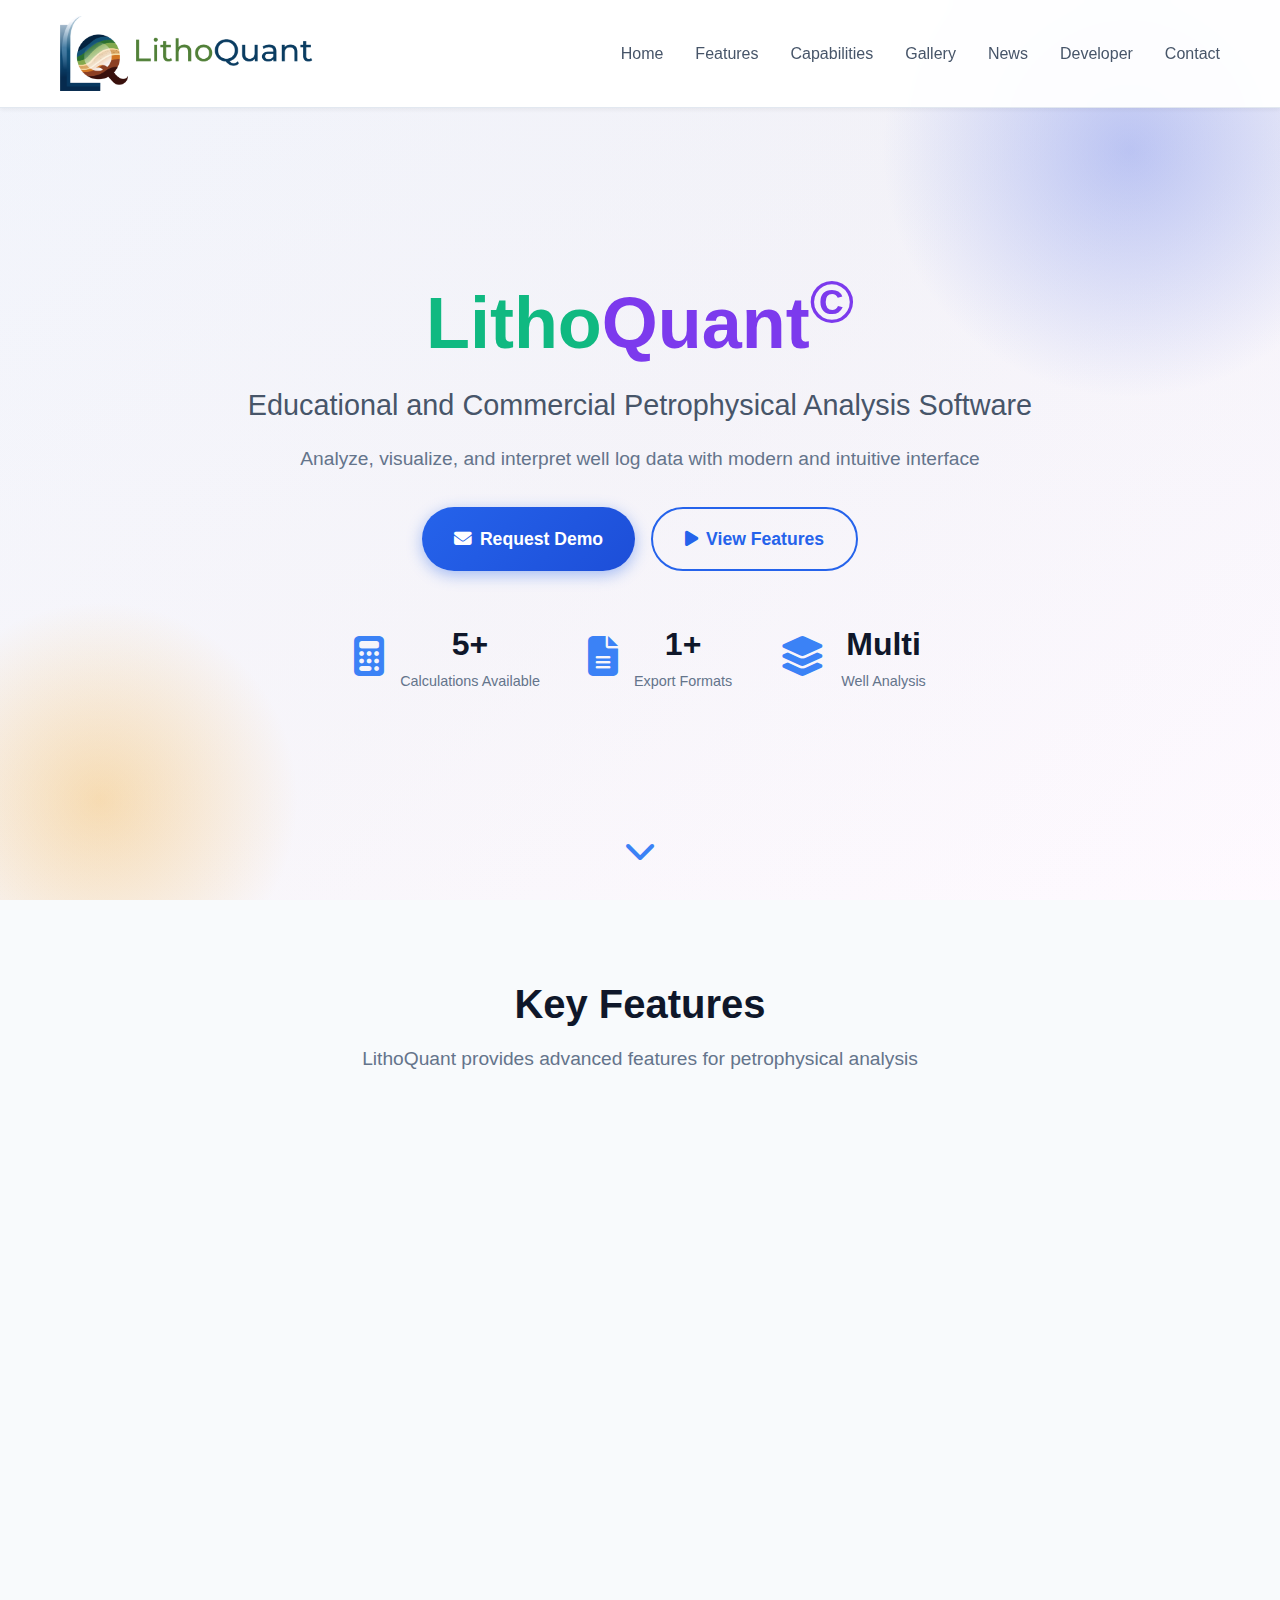
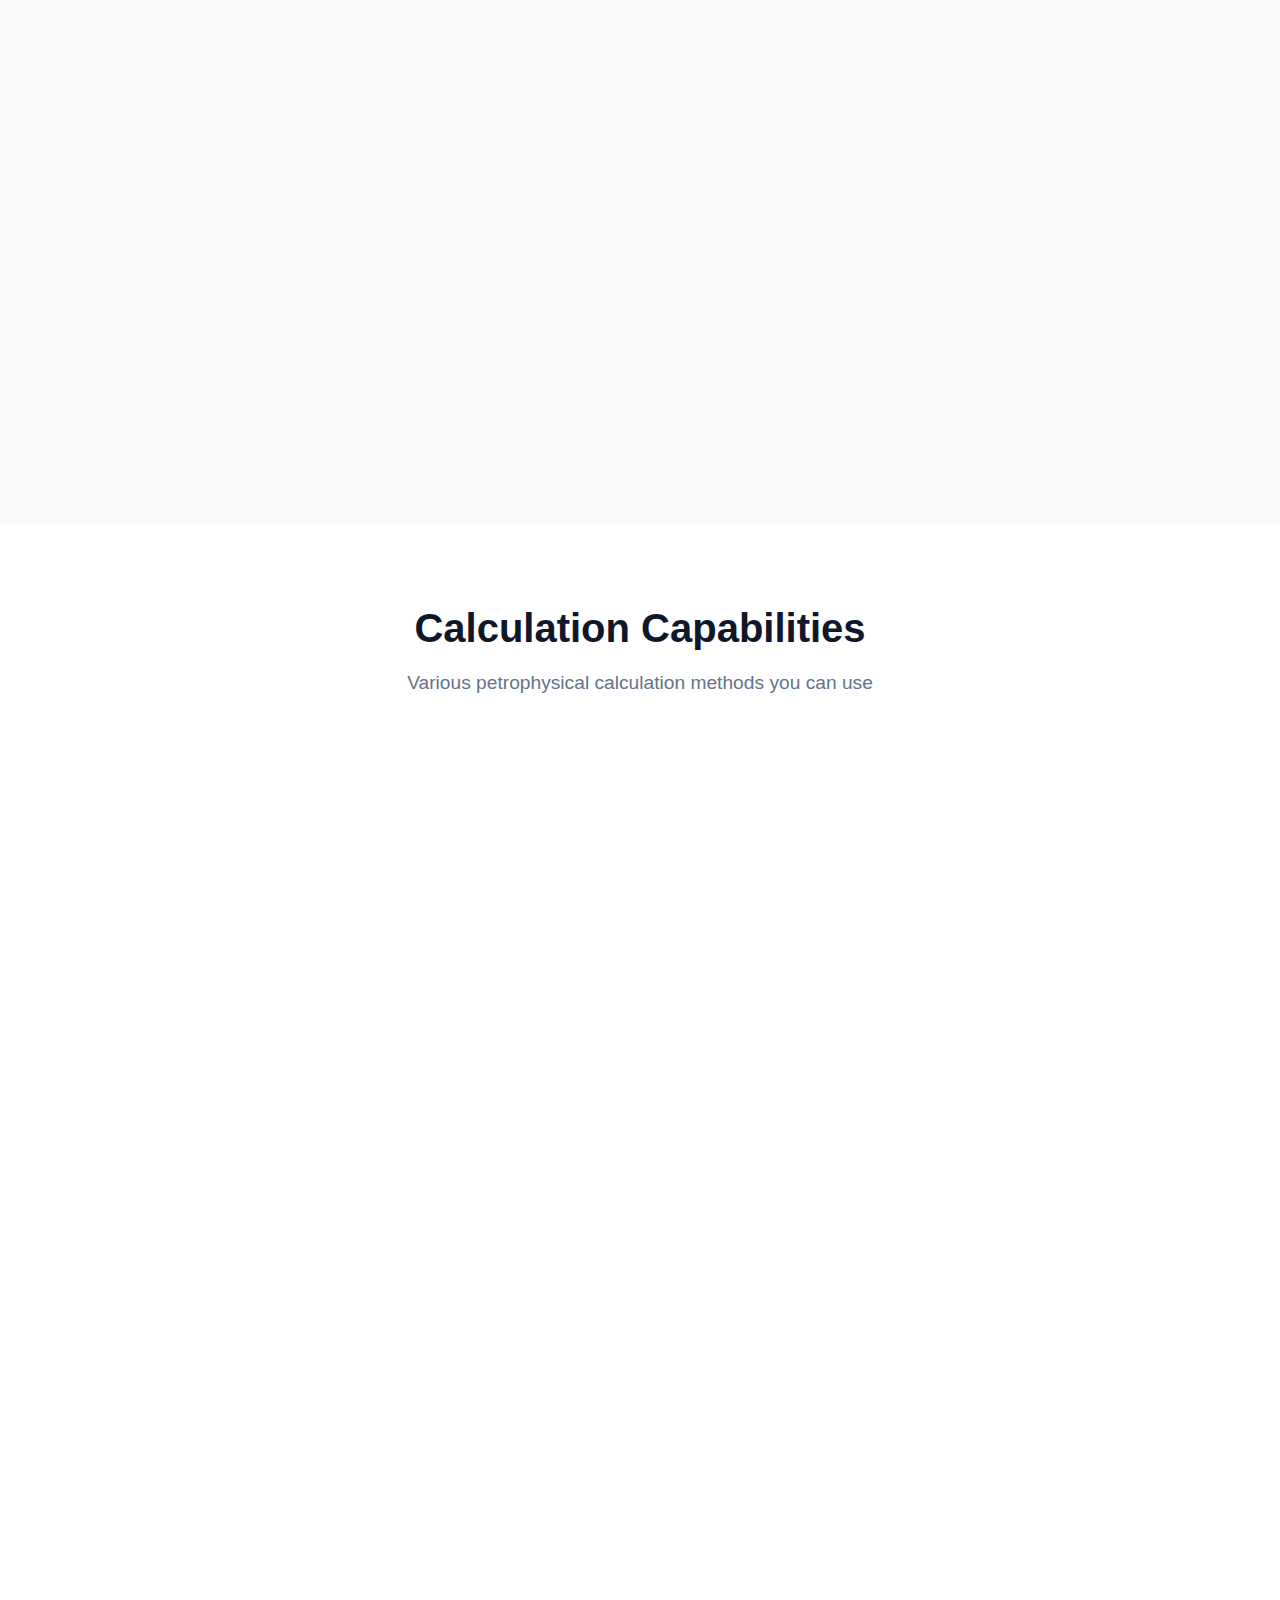
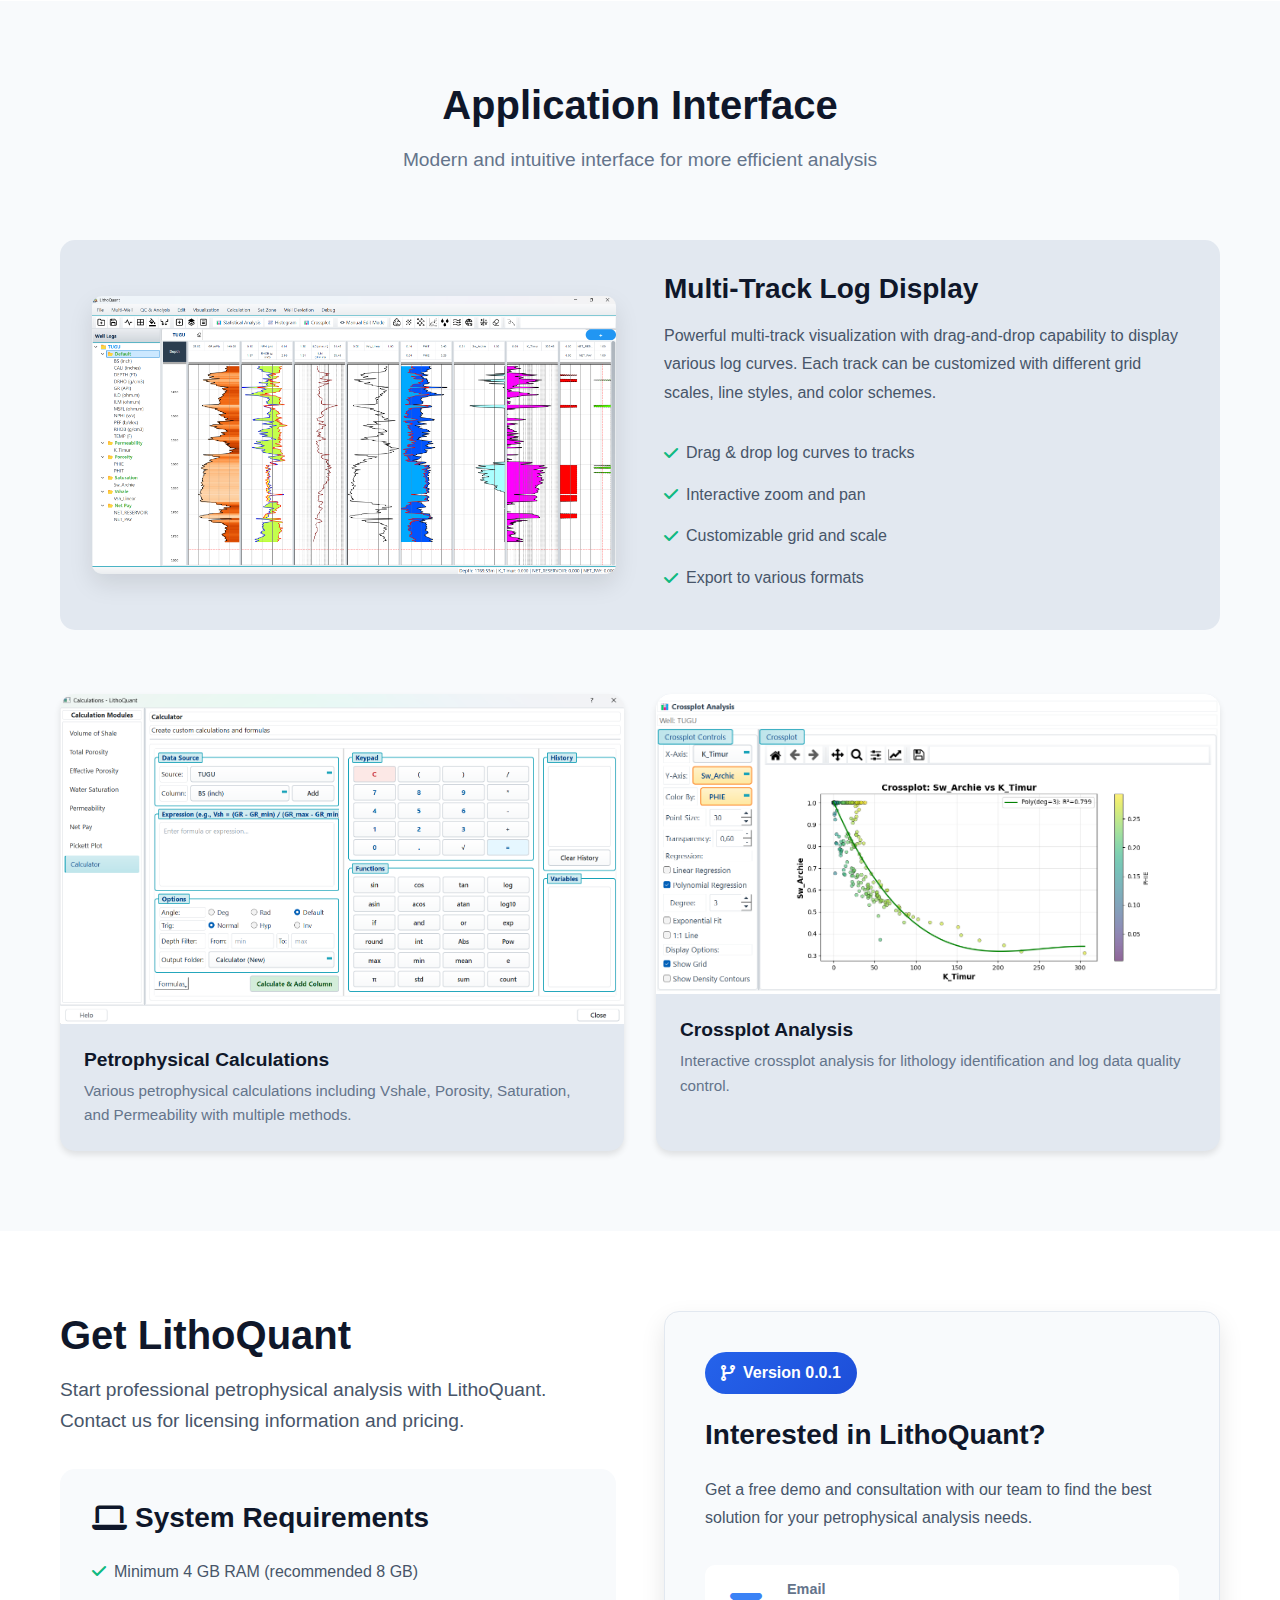
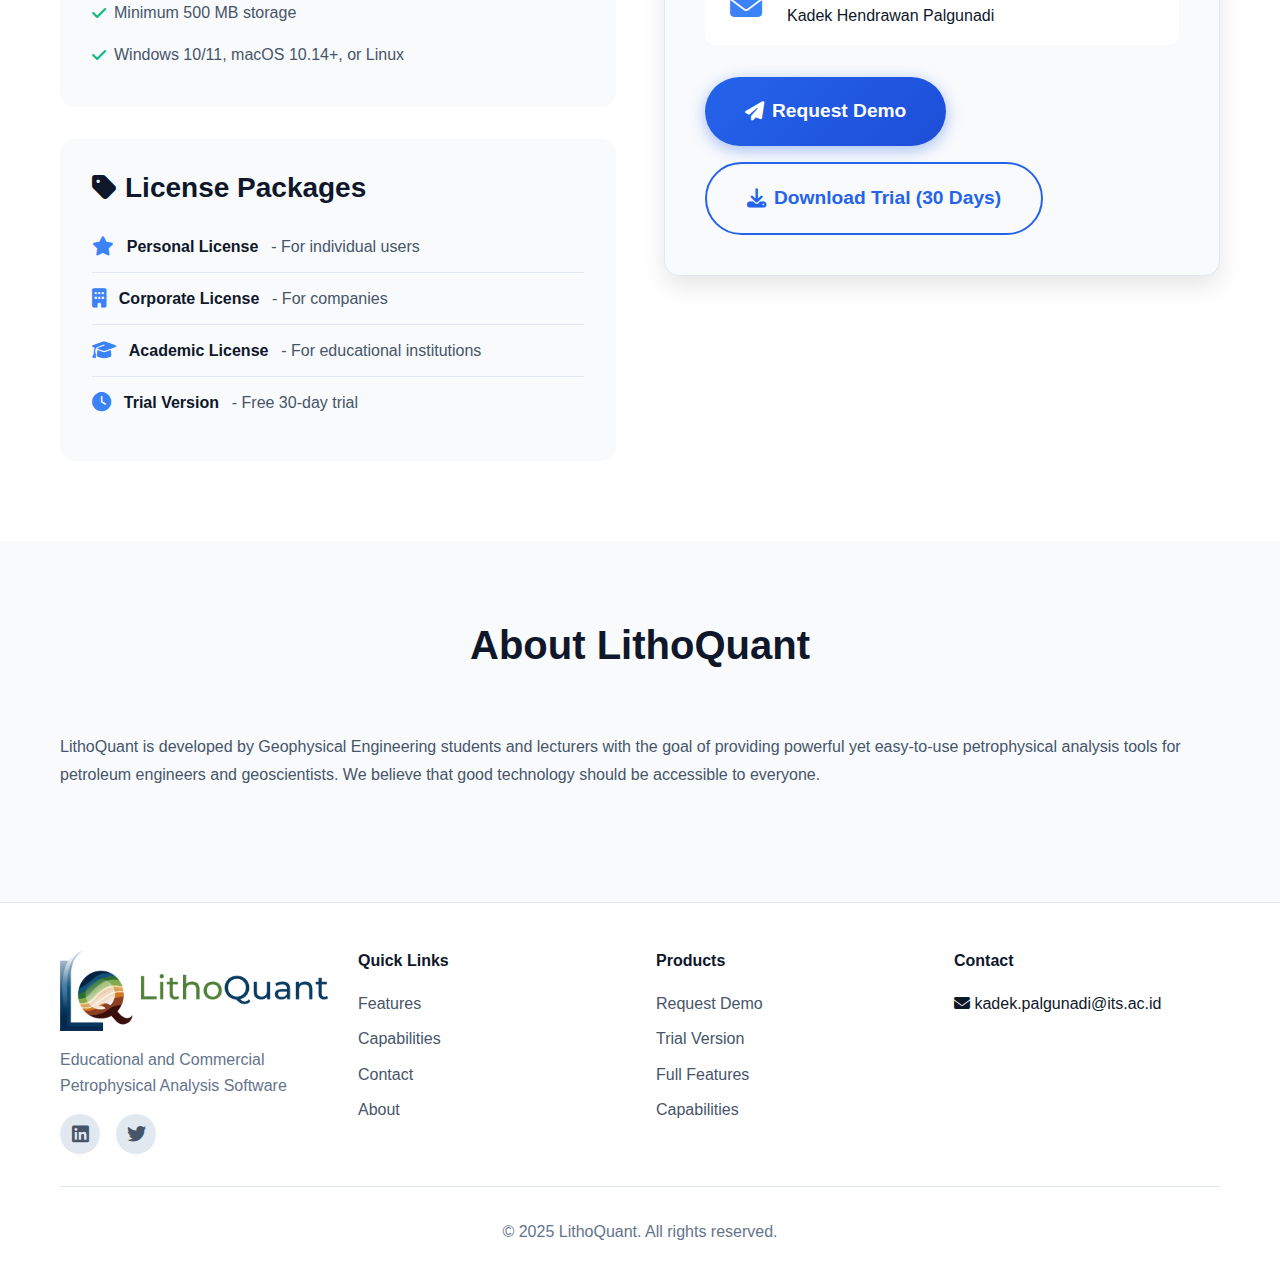
<file: index.html>
<!DOCTYPE html>
<html lang="en">
  <head>
    <meta charset="UTF-8" />
    <meta name="viewport" content="width=device-width, initial-scale=1.0" />
    <meta
      name="description"
      content="LithoQuant - Professional Petrophysical Analysis Software for Well Log Data"
    />
    <title>LithoQuant - Educational and Commercial Petrophysical Analysis Software</title>
    <link rel="icon" type="image/png" href="images/Icons.png" />
    <link rel="stylesheet" href="css/style.css" />
    <link
      rel="stylesheet"
      href="https://cdnjs.cloudflare.com/ajax/libs/font-awesome/6.4.0/css/all.min.css"
    />
  </head>
  <body>
    <!-- Navigation -->
    <nav class="navbar" id="navbar">
      <div class="container">
        <div class="nav-wrapper">
          <div class="logo">
            <img
              src="images/logo.png"
              alt="LithoQuant Logo"
              style="height: 75px; margin-right: 10px"
            />
          </div>
          <ul class="nav-menu" id="nav-menu">
            <li><a href="index.html" class="nav-link">Home</a></li>
            <li><a href="#features" class="nav-link">Features</a></li>
            <li><a href="#capabilities" class="nav-link">Capabilities</a></li>
            <li><a href="gallery.html" class="nav-link">Gallery</a></li>
            <li><a href="news.html" class="nav-link">News</a></li>
            <li><a href="developer.html" class="nav-link">Developer</a></li>
            <li><a href="#download" class="nav-link">Contact</a></li>
          </ul>
          <div class="hamburger" id="hamburger">
            <span></span>
            <span></span>
            <span></span>
          </div>
        </div>
      </div>
    </nav>

    <!-- Hero Section -->
    <section id="home" class="hero">
      <div class="hero-bg"></div>
      <div class="container">
        <div class="hero-content">
          <h1 class="hero-title">
            <span class="litho-text">Litho</span><span class="quant-text">Quant<sup>©</sup></span>
          </h1>
          <p class="hero-subtitle">
            Educational and Commercial Petrophysical Analysis Software
          </p>
          <p class="hero-description">
            Analyze, visualize, and interpret well log data with modern and
            intuitive interface
          </p>
          <div class="hero-buttons">
            <a href="#download" class="btn btn-primary">
              <i class="fas fa-envelope"></i> Request Demo
            </a>
            <a href="#features" class="btn btn-secondary">
              <i class="fas fa-play"></i> View Features
            </a>
          </div>
          <div class="hero-stats">
            <div class="stat-item">
              <i class="fas fa-calculator"></i>
              <div>
                <strong>15</strong>
                <span>Calculations Available</span>
              </div>
            </div>
            <div class="stat-item">
              <i class="fas fa-file-alt"></i>
              <div>
                <strong>4</strong>
                <span>Export Formats</span>
              </div>
            </div>
            <div class="stat-item">
              <i class="fas fa-layer-group"></i>
              <div>
                <strong data-no-animate="true">Multi</strong>
                <span>Well Analysis</span>
              </div>
            </div>
          </div>
        </div>
      </div>
      <div class="scroll-indicator">
        <i class="fas fa-chevron-down"></i>
      </div>
    </section>

    <!-- Features Section -->
    <section id="features" class="features">
      <div class="container">
        <div class="section-header">
          <h2>Key Features</h2>
          <p>
            LithoQuant provides advanced features for petrophysical analysis
          </p>
        </div>
        <div class="features-grid">
          <div class="feature-card">
            <div class="feature-icon">
              <i class="fas fa-chart-area"></i>
            </div>
            <h3>Advanced Visualization</h3>
            <p>
              Multi-track log plotting with interactive zoom, pan, and
              easy-to-use crossover plots
            </p>
          </div>
          <div class="feature-card">
            <div class="feature-icon">
              <i class="fas fa-layer-group"></i>
            </div>
            <h3>Multi-Well Analysis</h3>
            <p>Tab-based interface to analyze multiple wells simultaneously</p>
          </div>
          <div class="feature-card">
            <div class="feature-icon">
              <i class="fas fa-calculator"></i>
            </div>
            <h3>Petrophysical Calculations</h3>
            <p>
              Volume Shale, Porosity, Water Saturation, Permeability, Net Pay,
              and more
            </p>
          </div>
          <div class="feature-card">
            <div class="feature-icon">
              <i class="fas fa-check-circle"></i>
            </div>
            <h3>Quality Control</h3>
            <p>
              Statistical analysis, histogram, crossplot, outlier detection, and
              gap analysis
            </p>
          </div>
          <div class="feature-card">
            <div class="feature-icon">
              <i class="fas fa-edit"></i>
            </div>
            <h3>Data Editing</h3>
            <p>
              Undo/redo, manual editing, smoothing, despiking, interpolation,
              and normalization
            </p>
          </div>
          <div class="feature-card">
            <div class="feature-icon">
              <i class="fas fa-save"></i>
            </div>
            <h3>Project Management</h3>
            <p>
              Save/load projects with auto-save and automatic recovery features
            </p>
          </div>
          <div class="feature-card">
            <div class="feature-icon">
              <i class="fas fa-file-export"></i>
            </div>
            <h3>Export Capability</h3>
            <p>Export to various formats: Excel, CSV, ASCII, and LAS</p>
          </div>
        </div>
      </div>
    </section>

    <!-- Capabilities Section -->
    <section id="capabilities" class="capabilities">
      <div class="container">
        <div class="section-header">
          <h2>Calculation Capabilities</h2>
          <p>Various petrophysical calculation methods you can use</p>
        </div>
        <div class="capabilities-content">
          <div class="capability-category">
            <div class="capability-header">
              <i class="fas fa-mountain"></i>
              <h3>Volume Shale (Vsh)</h3>
            </div>
            <ul>
              <li><i class="fas fa-check"></i> Linear Method</li>
              <li><i class="fas fa-check"></i> Clavier Method</li>
              <li><i class="fas fa-check"></i> Stieber Method</li>
              <li><i class="fas fa-check"></i> Larionov (Old Rocks)</li>
              <li><i class="fas fa-check"></i> Larionov (Tertiary Rocks)</li>
            </ul>
          </div>
          <div class="capability-category">
            <div class="capability-header">
              <i class="fas fa-percentage"></i>
              <h3>Porosity</h3>
            </div>
            <ul>
              <li><i class="fas fa-check"></i> Total Porosity (Density)</li>
              <li><i class="fas fa-check"></i> Total Porosity (Neutron)</li>
              <li><i class="fas fa-check"></i> Effective Porosity</li>
              <li><i class="fas fa-check"></i> Clay Correction</li>
            </ul>
          </div>
          <div class="capability-category">
            <div class="capability-header">
              <i class="fas fa-droplet"></i>
              <h3>Water Saturation (Sw)</h3>
            </div>
            <ul>
              <li><i class="fas fa-check"></i> Archie Equation</li>
              <li><i class="fas fa-check"></i> Indonesian Equation</li>
              <li><i class="fas fa-check"></i> Simandoux Equation</li>
              <li><i class="fas fa-check"></i> Dual Water</li>
            </ul>
          </div>
          <div class="capability-category">
            <div class="capability-header">
              <i class="fas fa-filter"></i>
              <h3>Permeability</h3>
            </div>
            <ul>
              <li><i class="fas fa-check"></i> Timur</li>
              <li><i class="fas fa-check"></i> Morris-Biggs Oil</li>
              <li><i class="fas fa-check"></i> Morris-Biggs Gas</li>
              <li><i class="fas fa-check"></i> Schlumberger K3</li>
            </ul>
          </div>
          <div class="capability-category">
            <div class="capability-header">
              <i class="fas fa-ruler-vertical"></i>
              <h3>Net Res & Net Pay</h3>
            </div>
            <ul>
              <li><i class="fas fa-check"></i> Net Reservoir Calculation</li>
              <li><i class="fas fa-check"></i> Net Pay Thickness</li>
              <li><i class="fas fa-check"></i> Cutoff Parameters</li>
            </ul>
          </div>
          <div class="capability-category">
            <div class="capability-header">
              <i class="fas fa-calculator"></i>
              <h3>Advanced Calculator</h3>
            </div>
            <ul>
              <li><i class="fas fa-check"></i> Custom Formula Builder</li>
              <li><i class="fas fa-check"></i> Mathematical Operations</li>
              <li><i class="fas fa-check"></i> Log Curve Calculations</li>
              <li><i class="fas fa-check"></i> Multi-Well Operations</li>
              <li><i class="fas fa-check"></i> Save Custom Formulas</li>
            </ul>
          </div>
        </div>
      </div>
    </section>

    <!-- Screenshots Section -->
    <section id="screenshots" class="screenshots">
      <div class="container">
        <div class="section-header">
          <h2>Application Interface</h2>
          <p>Modern and intuitive interface for more efficient analysis</p>
        </div>

        <!-- Featured Screenshot -->
        <div class="featured-screenshot">
          <div class="screenshot-image">
            <img src="images/Track Display.png" alt="Multi-Track Display" />
          </div>
          <div class="screenshot-description">
            <h3>Multi-Track Log Display</h3>
            <p>
              Powerful multi-track visualization with drag-and-drop capability
              to display various log curves. Each track can be customized with
              different grid scales, line styles, and color schemes.
            </p>
            <ul class="feature-list">
              <li>
                <i class="fas fa-check"></i> Drag & drop log curves to tracks
              </li>
              <li><i class="fas fa-check"></i> Interactive zoom and pan</li>
              <li><i class="fas fa-check"></i> Customizable grid and scale</li>
              <li><i class="fas fa-check"></i> Export to various formats</li>
            </ul>
          </div>
        </div>

        <!-- Other Screenshots Grid -->
        <div class="screenshots-grid">
          <div class="screenshot-card">
            <div class="screenshot-card-image">
              <img
                src="images/Petrophysical Calculation.png"
                alt="Petrophysical Calculations"
              />
            </div>
            <div class="screenshot-card-content">
              <h4>Petrophysical Calculations</h4>
              <p>
                Various petrophysical calculations including Vshale, Porosity,
                Saturation, and Permeability with multiple methods.
              </p>
            </div>
          </div>

          <div class="screenshot-card">
            <div class="screenshot-card-image">
              <img
                src="images/Crossplot Analysis.png"
                alt="Crossplot Analysis"
              />
            </div>
            <div class="screenshot-card-content">
              <h4>Crossplot Analysis</h4>
              <p>
                Interactive crossplot analysis for lithology identification and
                log data quality control.
              </p>
            </div>
          </div>
        </div>
      </div>
    </section>

    <!-- Download Section -->
    <section id="download" class="download">
      <div class="container">
        <div class="download-content">
          <div class="download-info">
            <h2>Get LithoQuant</h2>
            <p class="download-description">
              Start professional petrophysical analysis with LithoQuant. Contact
              us for licensing information and pricing.
            </p>
            <div class="system-requirements">
              <h3><i class="fas fa-laptop"></i> System Requirements</h3>
              <ul>
                <li>
                  <i class="fas fa-check"></i> Minimum 4 GB RAM (recommended 8
                  GB)
                </li>
                <li><i class="fas fa-check"></i> Minimum 500 MB storage</li>
                <li>
                  <i class="fas fa-check"></i> Windows 10/11, macOS 10.14+, or
                  Linux
                </li>
              </ul>
            </div>
            <div class="pricing-info">
              <h3><i class="fas fa-tag"></i> License Packages</h3>
              <ul>
                <li>
                  <i class="fas fa-star"></i>
                  <strong>Personal License</strong> - For individual users
                </li>
                <li>
                  <i class="fas fa-building"></i>
                  <strong>Corporate License</strong> - For companies
                </li>
                <li>
                  <i class="fas fa-graduation-cap"></i>
                  <strong>Academic License</strong> - For educational
                  institutions
                </li>
                <li>
                  <i class="fas fa-clock"></i> <strong>Trial Version</strong> -
                  Free 30-day trial
                </li>
              </ul>
            </div>
          </div>
          <div class="download-box">
            <div class="version-badge">
              <i class="fas fa-code-branch"></i> Version 0.0.1
            </div>
            <h3>Interested in LithoQuant?</h3>
            <div class="contact-info">
              <p
                style="
                  color: var(--text-secondary);
                  margin-bottom: 2rem;
                  line-height: 1.8;
                "
              >
                Get a free demo and consultation with our team to find the best
                solution for your petrophysical analysis needs.
              </p>

              <div class="contact-methods">
                <div class="contact-item">
                  <i class="fas fa-envelope"></i>
                  <div>
                    <h4>Email</h4>
                    <a href="mailto:kadek.palgunadi@its.ac.id"
                      >Kadek Hendrawan Palgunadi</a
                    >
                  </div>
                </div>
              </div>
            </div>

            <a
              href="mailto:kadek.palgunadi@its.ac.id?subject=Request Demo LithoQuant"
              class="btn btn-primary btn-large"
            >
              <i class="fas fa-paper-plane"></i> Request Demo
            </a>

            <a
              href="#"
              class="btn btn-secondary btn-large"
              style="margin-top: 1rem"
            >
              <i class="fas fa-download"></i> Download Trial (30 Days)
            </a>
          </div>
        </div>
      </div>
    </section>

    <!-- About Section -->
    <section id="about" class="about">
      <div class="container">
        <div class="section-header">
          <h2>About LithoQuant</h2>
        </div>
        <div class="about-content">
          <div class="about-text">
            <p>
              LithoQuant is developed by Geophysical Engineering students and lecturers with the goal of providing powerful yet easy-to-use petrophysical analysis tools for petroleum engineers and geoscientists. We believe that good technology should be accessible to everyone.
            </p>
          </div>
        </div>
      </div>
    </section>

    <!-- Footer -->
    <footer class="footer">
      <div class="container">
        <div class="footer-content">
          <div class="footer-section">
            <h3>
              <img src="images/logo.png" alt="LithoQuant Logo" style="height: 80px; vertical-align: middle; margin-right: 10px;" />
            </h3>
            <p>Educational and Commercial Petrophysical Analysis Software</p>
            <div class="social-links">
              <a href="#" target="_blank">
                <i class="fab fa-linkedin"></i>
              </a>
              <a href="#" target="_blank">
                <i class="fab fa-twitter"></i>
              </a>
            </div>
          </div>
          <div class="footer-section">
            <h4>Quick Links</h4>
            <ul>
              <li><a href="#features">Features</a></li>
              <li><a href="#capabilities">Capabilities</a></li>
              <li><a href="#download">Contact</a></li>
              <li><a href="#about">About</a></li>
            </ul>
          </div>
          <div class="footer-section">
            <h4>Products</h4>
            <ul>
              <li><a href="#download">Request Demo</a></li>
              <li><a href="#download">Trial Version</a></li>
              <li><a href="#features">Full Features</a></li>
              <li><a href="#capabilities">Capabilities</a></li>
            </ul>
          </div>
          <div class="footer-section">
            <h4>Contact</h4>
            <ul>
              <li>
                <i class="fas fa-envelope"></i> kadek.palgunadi@its.ac.id
              </li>
            </ul>
          </div>
        </div>
        <div class="footer-bottom">
          <p>&copy; 2025 LithoQuant. All rights reserved.</p>
        </div>
      </div>
    </footer>

    <script src="js/script.js"></script>
  </body>
</html>
</file>
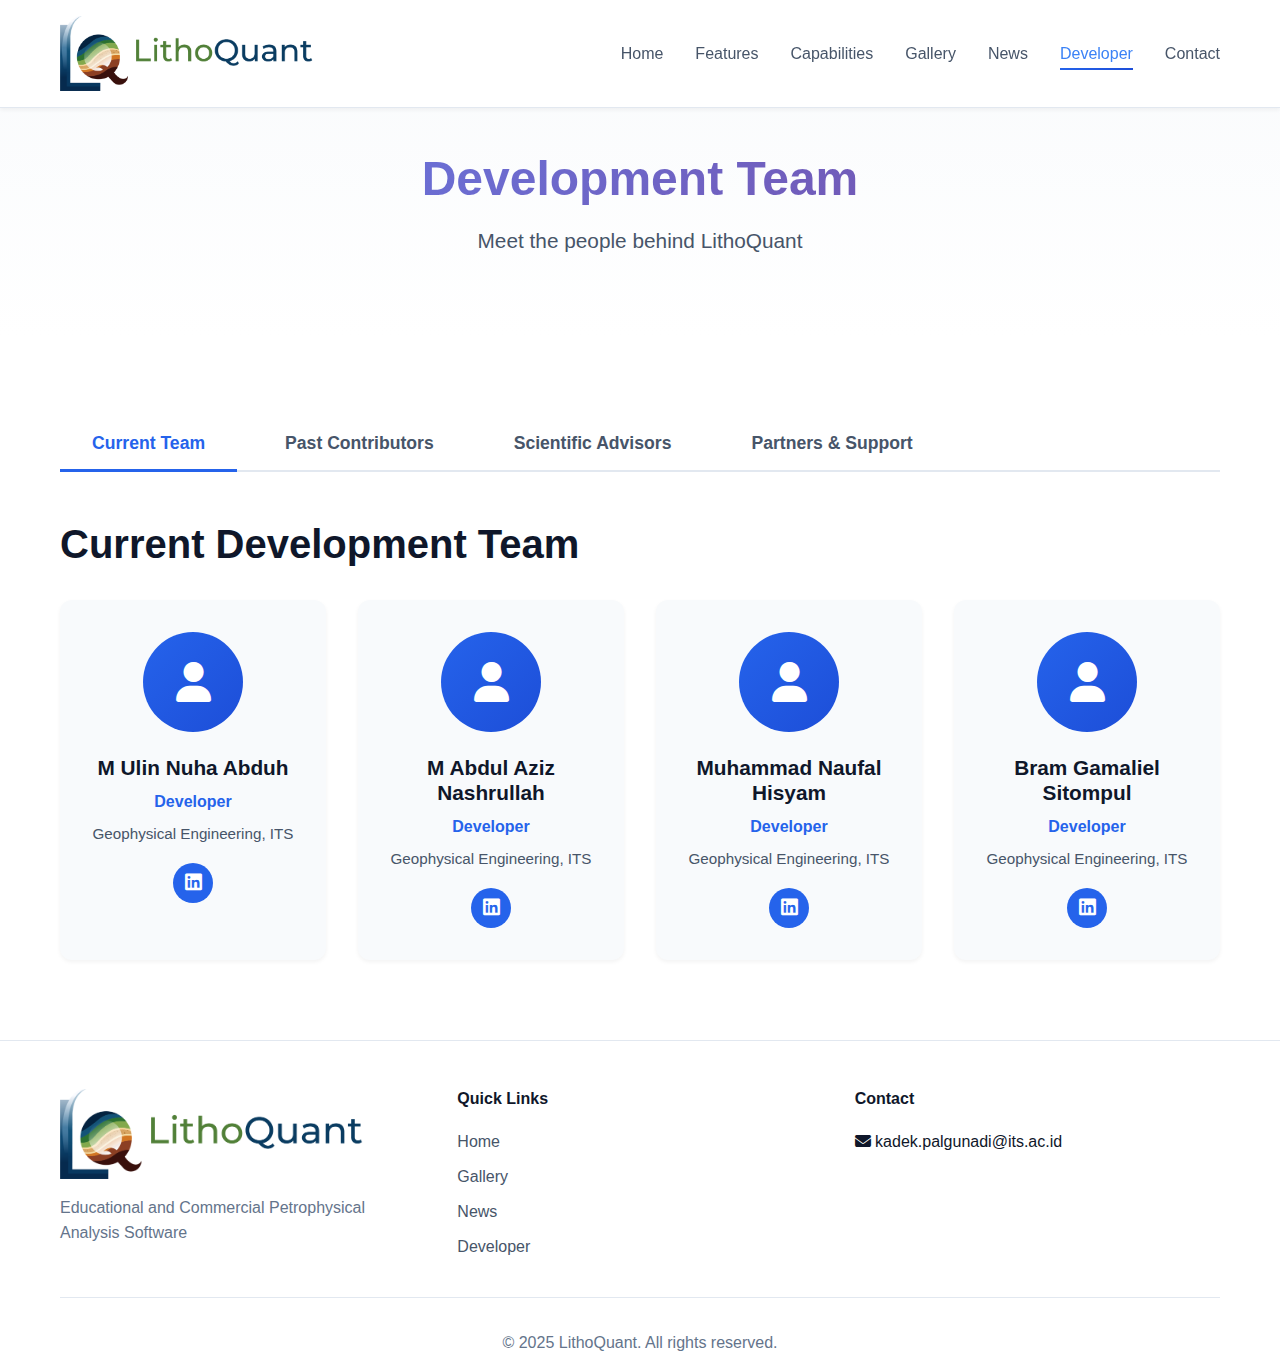
<file: developer.html>
<!DOCTYPE html>
<html lang="en">
  <head>
    <meta charset="UTF-8" />
    <meta name="viewport" content="width=device-width, initial-scale=1.0" />
    <meta
      name="description"
      content="LithoQuant Developer Team - Current Team, Past Contributors, Scientific Advisors, Partners"
    />
    <title>Developer - LithoQuant</title>
    <link rel="icon" type="image/png" href="images/Icons.png" />
    <link rel="stylesheet" href="css/style.css" />
    <link
      rel="stylesheet"
      href="https://cdnjs.cloudflare.com/ajax/libs/font-awesome/6.4.0/css/all.min.css"
    />
  </head>
  <body>
    <!-- Navigation -->
    <nav class="navbar" id="navbar">
      <div class="container">
        <div class="nav-wrapper">
          <div class="logo">
            <img
              src="images/logo.png"
              alt="LithoQuant Logo"
              style="height: 75px; margin-right: 10px"
            />
          </div>
          <ul class="nav-menu" id="nav-menu">
            <li><a href="index.html" class="nav-link">Home</a></li>
            <li><a href="index.html#features" class="nav-link">Features</a></li>
            <li>
              <a href="index.html#capabilities" class="nav-link"
                >Capabilities</a
              >
            </li>
            <li><a href="gallery.html" class="nav-link">Gallery</a></li>
            <li><a href="news.html" class="nav-link">News</a></li>
            <li>
              <a href="developer.html" class="nav-link active">Developer</a>
            </li>
            <li><a href="index.html#download" class="nav-link">Contact</a></li>
          </ul>
          <div class="hamburger" id="hamburger">
            <span></span>
            <span></span>
            <span></span>
          </div>
        </div>
      </div>
    </nav>

    <!-- Developer Header -->
    <section class="page-header">
      <div class="container">
        <h1>Development Team</h1>
        <p>Meet the people behind LithoQuant</p>
      </div>
    </section>

    <!-- Developer Tabs -->
    <section class="developer-section">
      <div class="container">
        <!-- Tab Navigation -->
        <div class="tab-navigation">
          <button class="tab-btn active" data-tab="current">
            Current Team
          </button>
          <button class="tab-btn" data-tab="past">Past Contributors</button>
          <button class="tab-btn" data-tab="advisors">
            Scientific Advisors
          </button>
          <button class="tab-btn" data-tab="partners">
            Partners & Support
          </button>
        </div>

        <!-- Tab Content -->
        <div class="tab-content">
          <!-- Current Team Tab -->
          <div class="tab-pane active" id="current">
            <h2>Current Development Team</h2>
            <div class="team-grid">
              <div class="team-member-card">
                <div class="member-avatar">
                  <i class="fas fa-user"></i>
                </div>
                <h3>M Ulin Nuha Abduh</h3>
                <p class="member-role">Developer</p>
                <p class="member-affiliation">Geophysical Engineering, ITS</p>
                <div class="member-contact">
                  <a
                    href="https://www.linkedin.com/in/mulinnuhaabduh/"
                    target="_blank"
                    ><i class="fab fa-linkedin"></i
                  ></a>
                </div>
              </div>

              <div class="team-member-card">
                <div class="member-avatar">
                  <i class="fas fa-user"></i>
                </div>
                <h3>M Abdul Aziz Nashrullah</h3>
                <p class="member-role">Developer</p>
                <p class="member-affiliation">Geophysical Engineering, ITS</p>
                <div class="member-contact">
                  <a
                    href="https://www.linkedin.com/in/m-abdul-aziz-nashrullah-1207171a9/"
                    target="_blank"
                    ><i class="fab fa-linkedin"></i
                  ></a>
                </div>
              </div>

              <div class="team-member-card">
                <div class="member-avatar">
                  <i class="fas fa-user"></i>
                </div>
                <h3>Muhammad Naufal Hisyam</h3>
                <p class="member-role">Developer</p>
                <p class="member-affiliation">Geophysical Engineering, ITS</p>
                <div class="member-contact">
                  <a
                    href="https://www.linkedin.com/in/muhammadnaufalhisyam/"
                    target="_blank"
                    ><i class="fab fa-linkedin"></i
                  ></a>
                </div>
              </div>

              <div class="team-member-card">
                <div class="member-avatar">
                  <i class="fas fa-user"></i>
                </div>
                <h3>Bram Gamaliel Sitompul</h3>
                <p class="member-role">Developer</p>
                <p class="member-affiliation">Geophysical Engineering, ITS</p>
                <div class="member-contact">
                  <a
                    href="https://www.linkedin.com/in/bramsitompul/"
                    target="_blank"
                    ><i class="fab fa-linkedin"></i
                  ></a>
                </div>
              </div>
            </div>
          </div>

          <!-- Past Contributors Tab -->
          <div class="tab-pane" id="past">
            <h2>Past Contributors</h2>
            <p class="tab-intro">
              We are grateful to all past contributors who helped shape
              LithoQuant.
            </p>
            <div class="team-grid">
              <div class="team-member-card">
                <div class="member-avatar">
                  <i class="fas fa-user"></i>
                </div>
                <h3>Omar Abdul Jabar</h3>
                <p class="member-role">Developer</p>
                <p class="member-affiliation">Geophysical Engineering, ITS</p>
                <p class="member-period">Sept 2024 - Mei 2025</p>
                <div class="member-contact">
                  <a
                    href="https://www.linkedin.com/in/omar-abdul-jabar-b63559249/"
                    target="_blank"
                    ><i class="fab fa-linkedin"></i
                  ></a>
                </div>
              </div>
            </div>
          </div>

          <!-- Scientific Advisors Tab -->
          <div class="tab-pane" id="advisors">
            <h2>Scientific Advisors</h2>
            <p class="tab-intro">
              Expert advisors guiding our development and research direction.
            </p>
            <div class="team-grid">
              <div class="team-member-card">
                <div class="member-avatar">
                  <i class="fas fa-user-tie"></i>
                </div>
                <h3>Kadek Hendrawan Palgunadi, S.T., M.Sc., Ph.D.</h3>
                <p class="member-role">
                  Lead Scientific Advisor & Project Manager
                </p>
                <p class="member-affiliation">Geophysical Engineering, ITS</p>
                <p class="member-expertise">Expertise: Seismologist</p>
                <div class="member-contact">
                  <a
                    href="https://www.linkedin.com/in/kadek-hendrawan-palgunadi-b920918a/"
                    target="_blank"
                    ><i class="fab fa-linkedin"></i
                  ></a>
                </div>
              </div>
            </div>
          </div>

          <!-- Partners & Support Tab -->
          <div class="tab-pane" id="partners">
            <h2>Partners & Support</h2>
            <p class="tab-intro">
              We are grateful for the support of our partners and institutions.
            </p>

            <div class="partners-grid">
              <div class="partner-card">
                <div class="partner-logo-rectangle">
                  <img src="images/Tecrube.png" alt="Tecrube Foundation" />
                </div>
                <h3>Tecrube Foundation</h3>
                <p>Supporting Partner</p>
                <p class="partner-description">
                  Tecrube Foundation supports LithoQuant development by
                  providing resources, guidance, and infrastructure to advance
                  petrophysical analysis tools for education and research.
                </p>
              </div>
            </div>

            <div class="support-acknowledgment">
              <h3>Acknowledgments</h3>
              <p>
                LithoQuant is developed with support from Institut Teknologi
                Sepuluh Nopember through the Geophysical Engineering program. We
                thank all our partners, advisors, and contributors for their
                valuable support and guidance.
              </p>
            </div>
          </div>
        </div>
      </div>
    </section>

    <!-- Footer -->
    <footer class="footer">
      <div class="container">
        <div class="footer-content">
          <div class="footer-section">
            <h3>
              <img
                src="images/logo.png"
                alt="LithoQuant Logo"
                style="height: 90px; vertical-align: middle; margin-right: 8px"
              />
            </h3>
            <p>Educational and Commercial Petrophysical Analysis Software</p>
          </div>
          <div class="footer-section">
            <h4>Quick Links</h4>
            <ul>
              <li><a href="index.html">Home</a></li>
              <li><a href="gallery.html">Gallery</a></li>
              <li><a href="news.html">News</a></li>
              <li><a href="developer.html">Developer</a></li>
            </ul>
          </div>
          <div class="footer-section">
            <h4>Contact</h4>
            <ul>
              <li><i class="fas fa-envelope"></i> kadek.palgunadi@its.ac.id</li>
            </ul>
          </div>
        </div>
        <div class="footer-bottom">
          <p>&copy; 2025 LithoQuant. All rights reserved.</p>
        </div>
      </div>
    </footer>

    <script src="js/script.js"></script>
    <script src="js/tabs.js"></script>
  </body>
</html>
</file>
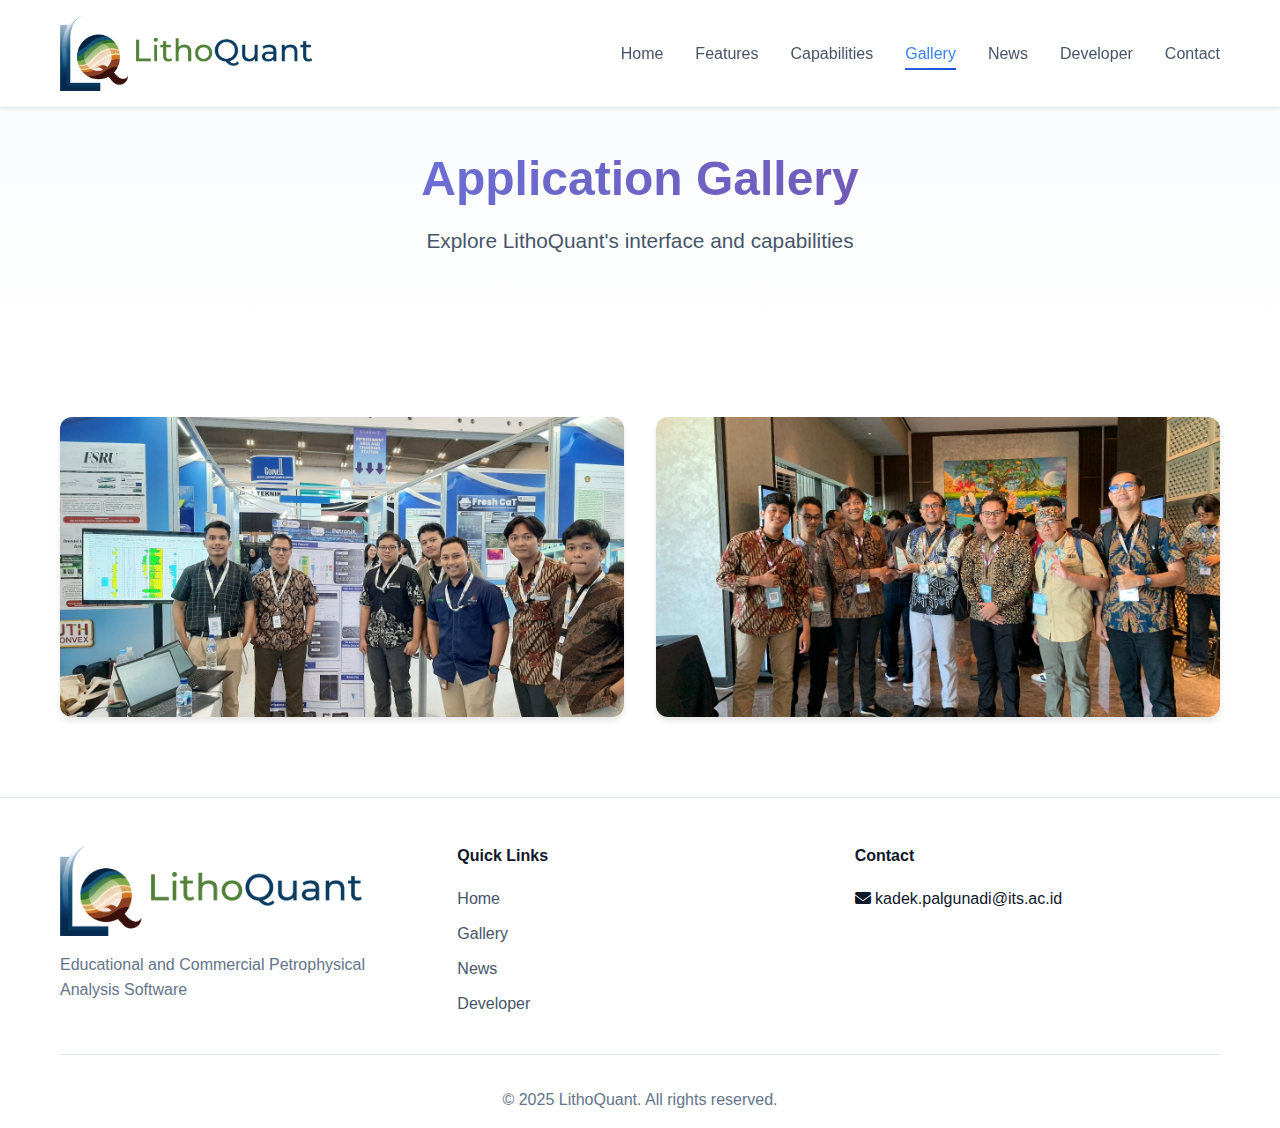
<file: gallery.html>
<!DOCTYPE html>
<html lang="en">
  <head>
    <meta charset="UTF-8" />
    <meta name="viewport" content="width=device-width, initial-scale=1.0" />
    <meta
      name="description"
      content="LithoQuant Gallery - Screenshots and Application Interface"
    />
    <title>Gallery - LithoQuant</title>
    <link rel="icon" type="image/png" href="images/Icons.png" />
    <link rel="stylesheet" href="css/style.css" />
    <link
      rel="stylesheet"
      href="https://cdnjs.cloudflare.com/ajax/libs/font-awesome/6.4.0/css/all.min.css"
    />
  </head>
  <body>
    <!-- Navigation -->
    <nav class="navbar" id="navbar">
      <div class="container">
        <div class="nav-wrapper">
          <div class="logo">
            <img
              src="images/logo.png"
              alt="LithoQuant Logo"
              style="height: 75px; margin-right: 10px"
            />
          </div>
          <ul class="nav-menu" id="nav-menu">
            <li><a href="index.html" class="nav-link">Home</a></li>
            <li><a href="index.html#features" class="nav-link">Features</a></li>
            <li>
              <a href="index.html#capabilities" class="nav-link"
                >Capabilities</a
              >
            </li>
            <li><a href="gallery.html" class="nav-link active">Gallery</a></li>
            <li><a href="news.html" class="nav-link">News</a></li>
            <li><a href="developer.html" class="nav-link">Developer</a></li>
            <li><a href="index.html#download" class="nav-link">Contact</a></li>
          </ul>
          <div class="hamburger" id="hamburger">
            <span></span>
            <span></span>
            <span></span>
          </div>
        </div>
      </div>
    </nav>

    <!-- Gallery Header -->
    <section class="page-header">
      <div class="container">
        <h1>Application Gallery</h1>
        <p>Explore LithoQuant's interface and capabilities</p>
      </div>
    </section>

    <!-- Gallery Grid -->
    <section class="gallery-section">
      <div class="container">
        <div class="gallery-grid">
          <div class="gallery-item">
            <img src="images/IPA.jpg" alt="IPA Convex 2025" />
            <div class="gallery-overlay">
              <h3>IPA Convex 2025</h3>
              <p>Indonesian Petroleum Association - May 2025</p>
            </div>
          </div>

          <div class="gallery-item">
            <img src="images/JCS.jpg" alt="Joint Convention Semarang 2025" />
            <div class="gallery-overlay">
              <h3>Joint Convention Semarang 2025</h3>
              <p>JCS Event - July 2025</p>
            </div>
          </div>
        </div>
      </div>
    </section>

    <!-- Footer -->
    <footer class="footer">
      <div class="container">
        <div class="footer-content">
          <div class="footer-section">
            <h3>
              <img
                src="images/logo.png"
                alt="LithoQuant Logo"
                style="height: 90px; vertical-align: middle; margin-right: 8px"
              />
            </h3>
            <p>Educational and Commercial Petrophysical Analysis Software</p>
          </div>
          <div class="footer-section">
            <h4>Quick Links</h4>
            <ul>
              <li><a href="index.html">Home</a></li>
              <li><a href="gallery.html">Gallery</a></li>
              <li><a href="news.html">News</a></li>
              <li><a href="developer.html">Developer</a></li>
            </ul>
          </div>
          <div class="footer-section">
            <h4>Contact</h4>
            <ul>
              <li><i class="fas fa-envelope"></i> kadek.palgunadi@its.ac.id</li>
            </ul>
          </div>
        </div>
        <div class="footer-bottom">
          <p>&copy; 2025 LithoQuant. All rights reserved.</p>
        </div>
      </div>
    </footer>

    <script src="js/script.js"></script>
  </body>
</html>
</file>
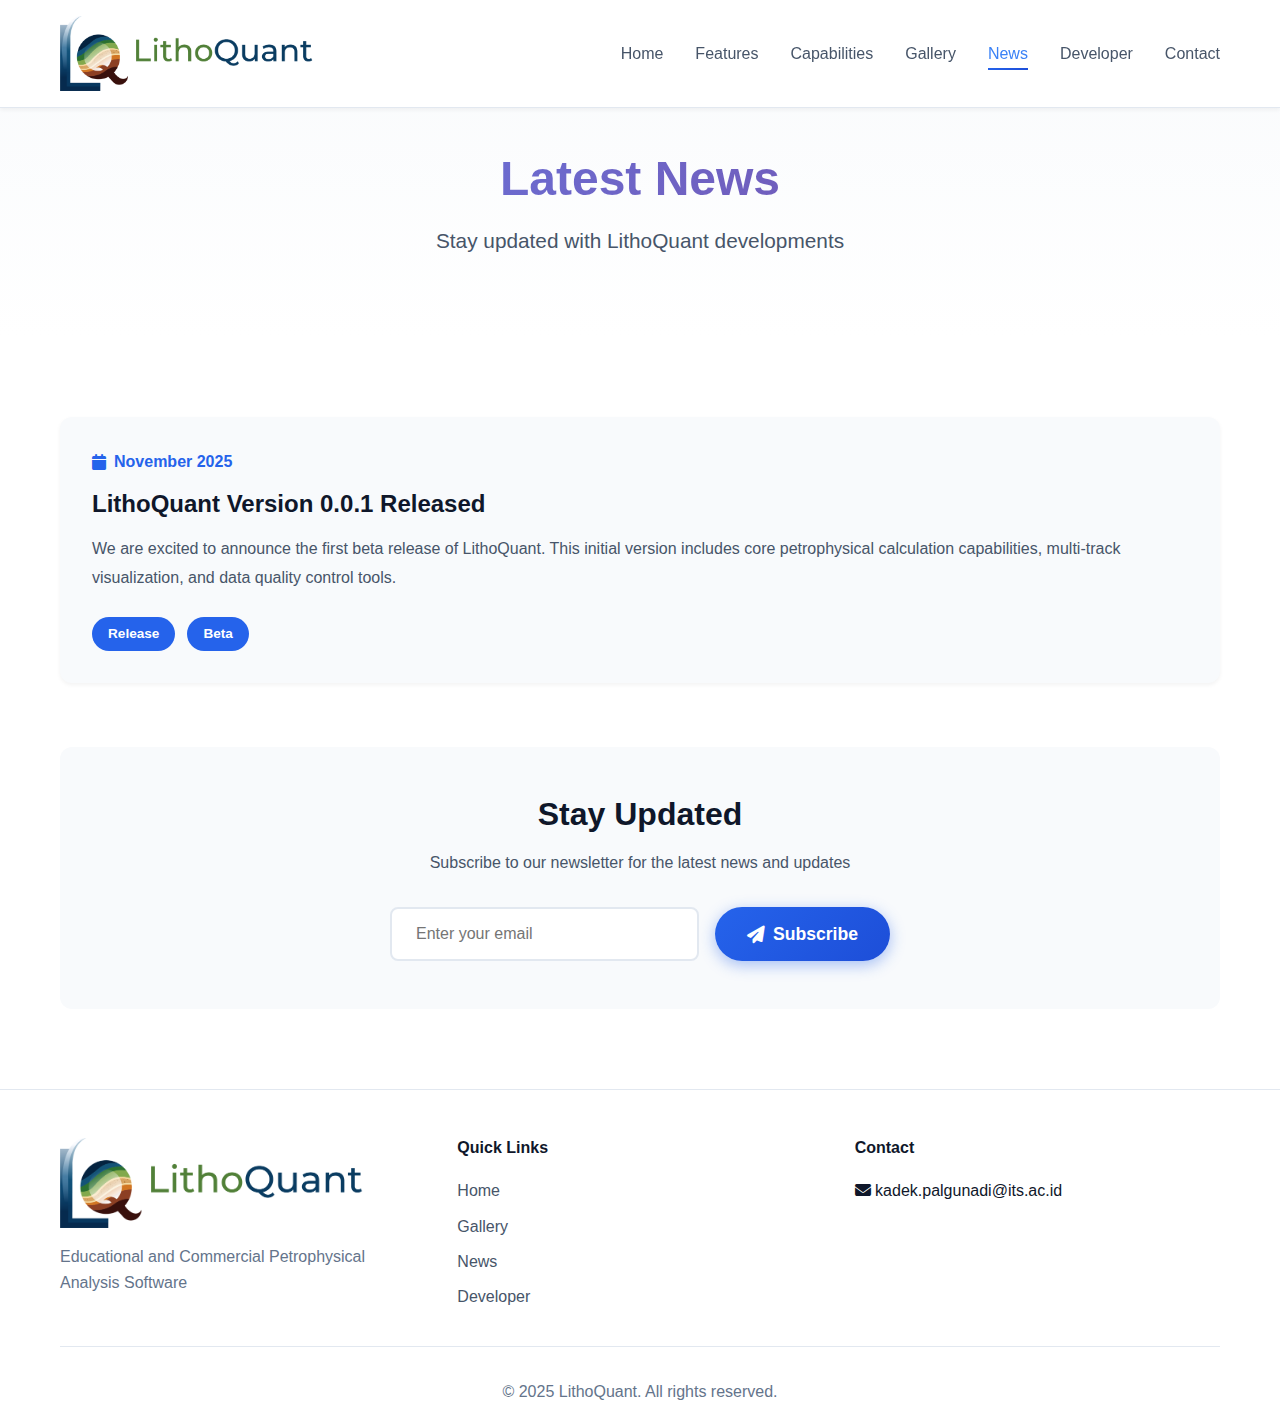
<file: news.html>
<!DOCTYPE html>
<html lang="en">
  <head>
    <meta charset="UTF-8" />
    <meta name="viewport" content="width=device-width, initial-scale=1.0" />
    <meta
      name="description"
      content="LithoQuant News - Latest Updates and Announcements"
    />
    <title>News - LithoQuant</title>
    <link rel="icon" type="image/png" href="images/Icons.png" />
    <link rel="stylesheet" href="css/style.css" />
    <link
      rel="stylesheet"
      href="https://cdnjs.cloudflare.com/ajax/libs/font-awesome/6.4.0/css/all.min.css"
    />
  </head>
  <body>
    <!-- Navigation -->
    <nav class="navbar" id="navbar">
      <div class="container">
        <div class="nav-wrapper">
          <div class="logo">
            <img
              src="images/logo.png"
              alt="LithoQuant Logo"
              style="height: 75px; margin-right: 10px"
            />
          </div>
          <ul class="nav-menu" id="nav-menu">
            <li><a href="index.html" class="nav-link">Home</a></li>
            <li><a href="index.html#features" class="nav-link">Features</a></li>
            <li>
              <a href="index.html#capabilities" class="nav-link"
                >Capabilities</a
              >
            </li>
            <li><a href="gallery.html" class="nav-link">Gallery</a></li>
            <li><a href="news.html" class="nav-link active">News</a></li>
            <li><a href="developer.html" class="nav-link">Developer</a></li>
            <li><a href="index.html#download" class="nav-link">Contact</a></li>
          </ul>
          <div class="hamburger" id="hamburger">
            <span></span>
            <span></span>
            <span></span>
          </div>
        </div>
      </div>
    </nav>

    <!-- News Header -->
    <section class="page-header">
      <div class="container">
        <h1>Latest News</h1>
        <p>Stay updated with LithoQuant developments</p>
      </div>
    </section>

    <!-- News Articles -->
    <section class="news-section">
      <div class="container">
        <div class="news-grid">
          <article class="news-card">
            <div class="news-date">
              <i class="fas fa-calendar"></i> November 2025
            </div>
            <h3>LithoQuant Version 0.0.1 Released</h3>
            <p>
              We are excited to announce the first beta release of LithoQuant.
              This initial version includes core petrophysical calculation
              capabilities, multi-track visualization, and data quality control
              tools.
            </p>
            <div class="news-tags">
              <span class="tag">Release</span>
              <span class="tag">Beta</span>
            </div>
          </article>
        </div>

        <div class="newsletter-signup">
          <h3>Stay Updated</h3>
          <p>Subscribe to our newsletter for the latest news and updates</p>
          <form class="newsletter-form">
            <input type="email" placeholder="Enter your email" required />
            <button type="submit" class="btn btn-primary">
              <i class="fas fa-paper-plane"></i> Subscribe
            </button>
          </form>
        </div>
      </div>
    </section>

    <!-- Footer -->
    <footer class="footer">
      <div class="container">
        <div class="footer-content">
          <div class="footer-section">
            <h3>
              <img
                src="images/logo.png"
                alt="LithoQuant Logo"
                style="height: 90px; vertical-align: middle; margin-right: 8px"
              />
            </h3>
            <p>Educational and Commercial Petrophysical Analysis Software</p>
          </div>
          <div class="footer-section">
            <h4>Quick Links</h4>
            <ul>
              <li><a href="index.html">Home</a></li>
              <li><a href="gallery.html">Gallery</a></li>
              <li><a href="news.html">News</a></li>
              <li><a href="developer.html">Developer</a></li>
            </ul>
          </div>
          <div class="footer-section">
            <h4>Contact</h4>
            <ul>
              <li><i class="fas fa-envelope"></i> kadek.palgunadi@its.ac.id</li>
            </ul>
          </div>
        </div>
        <div class="footer-bottom">
          <p>&copy; 2025 LithoQuant. All rights reserved.</p>
        </div>
      </div>
    </footer>

    <script src="js/script.js"></script>
  </body>
</html>
</file>
<file: css/style.css>
/* ===================================
   Global Styles & CSS Variables
   =================================== */
:root {
  --primary-color: #2563eb;
  --primary-dark: #1d4ed8;
  --primary-light: #3b82f6;
  --secondary-color: #10b981;
  --accent-color: #f59e0b;
  --light-bg: #ffffff;
  --light-bg-2: #f8fafc;
  --light-bg-3: #e2e8f0;
  --text-primary: #0f172a;
  --text-secondary: #475569;
  --text-muted: #64748b;
  --gradient-1: linear-gradient(135deg, #667eea 0%, #764ba2 100%);
  --gradient-2: linear-gradient(135deg, #f093fb 0%, #f5576c 100%);
  --gradient-3: linear-gradient(135deg, #4facfe 0%, #00f2fe 100%);
  --gradient-primary: linear-gradient(
    135deg,
    var(--primary-color) 0%,
    var(--primary-dark) 100%
  );
  --shadow-sm: 0 2px 4px rgba(0, 0, 0, 0.05);
  --shadow-md: 0 4px 6px rgba(0, 0, 0, 0.1);
  --shadow-lg: 0 10px 25px rgba(0, 0, 0, 0.1);
  --shadow-xl: 0 20px 50px rgba(0, 0, 0, 0.15);
}

* {
  margin: 0;
  padding: 0;
  box-sizing: border-box;
}

html {
  scroll-behavior: smooth;
}

body {
  font-family: "Segoe UI", Tahoma, Geneva, Verdana, sans-serif;
  line-height: 1.6;
  background-color: var(--light-bg);
  color: var(--text-primary);
  overflow-x: hidden;
}

.container {
  max-width: 1200px;
  margin: 0 auto;
  padding: 0 20px;
}

section {
  padding: 80px 0;
}

/* ===================================
   Typography
   =================================== */
h1,
h2,
h3,
h4,
h5,
h6 {
  font-weight: 700;
  line-height: 1.2;
}

h1 {
  font-size: 3.5rem;
}

h2 {
  font-size: 2.5rem;
}

h3 {
  font-size: 1.75rem;
}

a {
  text-decoration: none;
  color: inherit;
  transition: all 0.3s ease;
}

/* ===================================
   Navigation Bar
   =================================== */
.navbar {
  position: fixed;
  top: 0;
  left: 0;
  width: 100%;
  background-color: rgba(255, 255, 255, 0.95);
  backdrop-filter: blur(10px);
  z-index: 1000;
  box-shadow: var(--shadow-sm);
  border-bottom: 1px solid var(--light-bg-3);
  transition: all 0.3s ease;
}

.navbar.scrolled {
  background-color: rgba(255, 255, 255, 0.98);
  box-shadow: var(--shadow-md);
}

.nav-wrapper {
  display: flex;
  justify-content: space-between;
  align-items: center;
  padding: 1rem 0;
}

.logo {
  display: flex;
  align-items: center;
  gap: 0.5rem;
  font-size: 1.5rem;
  font-weight: 700;
  color: var(--primary-light);
}

.logo i {
  font-size: 1.8rem;
}

.nav-menu {
  display: flex;
  list-style: none;
  gap: 2rem;
}

.nav-link {
  color: var(--text-secondary);
  font-weight: 500;
  position: relative;
  padding: 0.5rem 0;
}

.nav-link::after {
  content: "";
  position: absolute;
  bottom: 0;
  left: 0;
  width: 0;
  height: 2px;
  background: var(--gradient-primary);
  transition: width 0.3s ease;
}

.nav-link:hover,
.nav-link.active {
  color: var(--primary-light);
}

.nav-link:hover::after,
.nav-link.active::after {
  width: 100%;
}

.hamburger {
  display: none;
  flex-direction: column;
  gap: 5px;
  cursor: pointer;
  z-index: 1001;
}

.hamburger span {
  width: 25px;
  height: 3px;
  background-color: var(--text-primary);
  transition: all 0.3s ease;
}

.hamburger.active span:nth-child(1) {
  transform: rotate(45deg) translate(8px, 8px);
}

.hamburger.active span:nth-child(2) {
  opacity: 0;
}

.hamburger.active span:nth-child(3) {
  transform: rotate(-45deg) translate(7px, -7px);
}

/* ===================================
   Hero Section
   =================================== */
.hero {
  min-height: 100vh;
  display: flex;
  align-items: center;
  position: relative;
  overflow: hidden;
  padding-top: 140px;
  background: linear-gradient(180deg, #f8fafc 0%, #ffffff 100%);
}

.hero-bg {
  position: absolute;
  top: 0;
  left: 0;
  width: 100%;
  height: 100%;
  background: linear-gradient(135deg, rgba(102, 126, 234, 0.05) 0%, rgba(118, 75, 162, 0.05) 50%, rgba(240, 147, 251, 0.05) 100%);
  z-index: 0;
}

.hero-bg::before {
  content: "";
  position: absolute;
  width: 500px;
  height: 500px;
  background: radial-gradient(
    circle,
    rgba(102, 126, 234, 0.4) 0%,
    transparent 70%
  );
  top: -100px;
  right: -100px;
  animation: float 6s ease-in-out infinite;
}

.hero-bg::after {
  content: "";
  position: absolute;
  width: 400px;
  height: 400px;
  background: radial-gradient(
    circle,
    rgba(245, 158, 11, 0.3) 0%,
    transparent 70%
  );
  bottom: -100px;
  left: -100px;
  animation: float 8s ease-in-out infinite reverse;
}

@keyframes float {
  0%,
  100% {
    transform: translateY(0) scale(1);
  }
  50% {
    transform: translateY(-30px) scale(1.1);
  }
}

.hero-content {
  position: relative;
  z-index: 1;
  text-align: center;
  max-width: 900px;
  margin: 0 auto;
}

.hero-title {
  font-size: 4.5rem;
  margin-bottom: 1rem;
  animation: fadeInUp 0.8s ease;
}

.gradient-text {
  background: var(--gradient-1);
  -webkit-background-clip: text;
  -webkit-text-fill-color: transparent;
  background-clip: text;
}

.litho-text {
  color: #10b981;
  font-weight: 700;
}

.quant-text {
  color: #7c3aed;
  font-weight: 700;
}

.hero-subtitle {
  font-size: 1.8rem;
  color: var(--text-secondary);
  margin-bottom: 1rem;
  animation: fadeInUp 0.8s ease 0.2s backwards;
}

.hero-description {
  font-size: 1.2rem;
  color: var(--text-muted);
  margin-bottom: 2rem;
  animation: fadeInUp 0.8s ease 0.4s backwards;
}

.hero-buttons {
  display: flex;
  gap: 1rem;
  justify-content: center;
  margin-bottom: 3rem;
  animation: fadeInUp 0.8s ease 0.6s backwards;
}

.btn {
  display: inline-flex;
  align-items: center;
  gap: 0.5rem;
  padding: 1rem 2rem;
  border-radius: 50px;
  font-weight: 600;
  font-size: 1.1rem;
  cursor: pointer;
  transition: all 0.3s ease;
  border: none;
}

.btn-primary {
  background: var(--gradient-primary);
  color: white;
  box-shadow: 0 4px 15px rgba(37, 99, 235, 0.4);
}

.btn-primary:hover {
  transform: translateY(-3px);
  box-shadow: 0 6px 20px rgba(37, 99, 235, 0.6);
}

.btn-secondary {
  background: transparent;
  color: var(--primary-color);
  border: 2px solid var(--primary-color);
}

.btn-secondary:hover {
  background: var(--primary-color);
  color: white;
  transform: translateY(-3px);
}

.btn-large {
  padding: 1.2rem 2.5rem;
  font-size: 1.2rem;
}

.hero-stats {
  display: flex;
  justify-content: center;
  gap: 3rem;
  flex-wrap: wrap;
  animation: fadeInUp 0.8s ease 0.8s backwards;
}

.stat-item {
  display: flex;
  align-items: center;
  gap: 1rem;
}

.stat-item i {
  font-size: 2.5rem;
  color: var(--primary-light);
}

.stat-item strong {
  display: block;
  font-size: 2rem;
  color: var(--text-primary);
}

.stat-item span {
  display: block;
  font-size: 0.9rem;
  color: var(--text-muted);
}

.scroll-indicator {
  position: absolute;
  bottom: 30px;
  left: 50%;
  transform: translateX(-50%);
  animation: bounce 2s infinite;
}

.scroll-indicator i {
  font-size: 2rem;
  color: var(--primary-light);
}

@keyframes fadeInUp {
  from {
    opacity: 0;
    transform: translateY(30px);
  }
  to {
    opacity: 1;
    transform: translateY(0);
  }
}

@keyframes bounce {
  0%,
  20%,
  50%,
  80%,
  100% {
    transform: translateX(-50%) translateY(0);
  }
  40% {
    transform: translateX(-50%) translateY(-10px);
  }
  60% {
    transform: translateX(-50%) translateY(-5px);
  }
}

/* ===================================
   Section Headers
   =================================== */
.section-header {
  text-align: center;
  margin-bottom: 4rem;
}

.section-header h2 {
  margin-bottom: 1rem;
  color: var(--text-primary);
}

.section-header p {
  font-size: 1.2rem;
  color: var(--text-muted);
}

/* ===================================
   Features Section
   =================================== */
.features {
  background-color: var(--light-bg-2);
}

.features-grid {
  display: grid;
  grid-template-columns: repeat(auto-fit, minmax(280px, 1fr));
  gap: 2rem;
}

.feature-card {
  background: var(--light-bg-3);
  padding: 2rem;
  border-radius: 15px;
  transition: all 0.3s ease;
  border: 1px solid transparent;
}

.feature-card:hover {
  transform: translateY(-10px);
  border-color: var(--primary-light);
  box-shadow: 0 10px 30px rgba(37, 99, 235, 0.3);
}

.feature-icon {
  width: 70px;
  height: 70px;
  background: var(--gradient-primary);
  border-radius: 15px;
  display: flex;
  align-items: center;
  justify-content: center;
  margin-bottom: 1.5rem;
  font-size: 2rem;
  color: white;
}

.feature-card h3 {
  margin-bottom: 1rem;
  color: var(--text-primary);
}

.feature-card p {
  color: var(--text-muted);
  line-height: 1.6;
}

/* ===================================
   Capabilities Section
   =================================== */
.capabilities-content {
  display: grid;
  grid-template-columns: repeat(auto-fit, minmax(280px, 1fr));
  gap: 2rem;
}

.capability-category {
  background: var(--light-bg-2);
  padding: 2rem;
  border-radius: 15px;
  border-left: 4px solid var(--primary-light);
}

.capability-header {
  display: flex;
  align-items: center;
  gap: 1rem;
  margin-bottom: 1.5rem;
}

.capability-header i {
  font-size: 2rem;
  color: var(--primary-light);
}

.capability-header h3 {
  color: var(--text-primary);
}

.capability-category ul {
  list-style: none;
}

.capability-category li {
  padding: 0.5rem 0;
  color: var(--text-secondary);
  display: flex;
  align-items: center;
  gap: 0.5rem;
}

.capability-category li i {
  color: var(--secondary-color);
}

/* ===================================
   Screenshots Section
   =================================== */
.screenshots {
  background-color: var(--light-bg-2);
}

/* Featured Screenshot */
.featured-screenshot {
  display: grid;
  grid-template-columns: 1fr 1fr;
  gap: 3rem;
  align-items: center;
  margin-bottom: 4rem;
  background: var(--light-bg-3);
  padding: 2rem;
  border-radius: 15px;
}

.screenshot-image {
  border-radius: 10px;
  overflow: hidden;
  box-shadow: var(--shadow-lg);
}

.screenshot-image img {
  width: 100%;
  height: auto;
  display: block;
}

.screenshot-description h3 {
  color: var(--text-primary);
  margin-bottom: 1rem;
  display: flex;
  align-items: center;
  gap: 0.5rem;
}

.screenshot-description h3 i {
  color: var(--primary-light);
  font-size: 1.5rem;
}

.screenshot-description p {
  color: var(--text-secondary);
  line-height: 1.8;
  margin-bottom: 1.5rem;
}

.feature-list {
  list-style: none;
  padding: 0;
}

.feature-list li {
  color: var(--text-secondary);
  padding: 0.5rem 0;
  display: flex;
  align-items: center;
  gap: 0.5rem;
}

.feature-list li i {
  color: var(--secondary-color);
  font-size: 1rem;
}

/* Screenshots Grid */
.screenshots-grid {
  display: grid;
  grid-template-columns: repeat(auto-fit, minmax(300px, 1fr));
  gap: 2rem;
}

.screenshot-card {
  background: var(--light-bg-3);
  border-radius: 15px;
  overflow: hidden;
  transition: all 0.3s ease;
  box-shadow: var(--shadow-md);
}

.screenshot-card:hover {
  transform: translateY(-5px);
  box-shadow: var(--shadow-lg);
}

.screenshot-card-image {
  height: auto;
  min-height: 300px;
  width: 100%;
  background: var(--light-bg);
  display: flex;
  align-items: center;
  justify-content: center;
  overflow: hidden;
}

.screenshot-card-image img {
  width: 100%;
  height: auto;
  object-fit: contain;
  display: block;
  max-height: 400px;
}

.screenshot-card-content {
  padding: 1.5rem;
}

.screenshot-card-content h4 {
  color: var(--text-primary);
  margin-bottom: 0.5rem;
  font-size: 1.2rem;
}

.screenshot-card-content p {
  color: var(--text-muted);
  line-height: 1.6;
  font-size: 0.95rem;
}

/* Legacy screenshot gallery styles */
.screenshot-gallery {
  display: grid;
  grid-template-columns: repeat(auto-fit, minmax(300px, 1fr));
  gap: 2rem;
}

.screenshot-item {
  border-radius: 15px;
  overflow: hidden;
  box-shadow: var(--shadow-lg);
  transition: all 0.3s ease;
  background: var(--light-bg-3);
  display: flex;
  flex-direction: column;
}

.screenshot-item:hover {
  transform: scale(1.05);
  box-shadow: var(--shadow-xl);
}

/* Styling untuk gambar screenshot */
.screenshot-item img {
  width: 100%;
  height: 250px;
  object-fit: contain;
  object-position: center;
  background: var(--light-bg-3);
  display: block;
}

/* Styling untuk teks di bawah screenshot */
.screenshot-item p {
  padding: 1rem;
  text-align: center;
  color: var(--text-secondary);
  font-weight: 600;
  background: var(--light-bg-3);
  margin: 0;
}

.screenshot-placeholder {
  background: var(--light-bg);
  height: 200px;
  display: flex;
  flex-direction: column;
  align-items: center;
  justify-content: center;
  gap: 1rem;
}

.screenshot-placeholder i {
  font-size: 4rem;
  color: var(--primary-light);
  opacity: 0.5;
}

.screenshot-placeholder p {
  color: var(--text-secondary);
  font-weight: 600;
  padding: 0 1rem;
}

/* ===================================
   Download Section
   =================================== */
.download {
  background: var(--light-bg);
}

.download-content {
  display: grid;
  grid-template-columns: 1fr 1fr;
  gap: 3rem;
  align-items: start;
}

.download-info h2 {
  margin-bottom: 1rem;
}

.download-description {
  font-size: 1.2rem;
  color: var(--text-secondary);
  margin-bottom: 2rem;
}

.system-requirements {
  background: var(--light-bg-2);
  padding: 2rem;
  border-radius: 15px;
}

.system-requirements h3 {
  margin-bottom: 1rem;
  color: var(--text-primary);
  display: flex;
  align-items: center;
  gap: 0.5rem;
}

.system-requirements ul {
  list-style: none;
}

.system-requirements li {
  padding: 0.5rem 0;
  color: var(--text-secondary);
  display: flex;
  align-items: center;
  gap: 0.5rem;
}

.system-requirements li i {
  color: var(--secondary-color);
}

.download-box {
  background: var(--light-bg-2);
  padding: 2.5rem;
  border-radius: 15px;
  box-shadow: var(--shadow-lg);
  border: 1px solid var(--light-bg-3);
}

.version-badge {
  display: inline-flex;
  align-items: center;
  gap: 0.5rem;
  background: var(--gradient-primary);
  color: white;
  padding: 0.5rem 1rem;
  border-radius: 50px;
  font-weight: 600;
  margin-bottom: 1.5rem;
}

.download-box h3 {
  margin-bottom: 1.5rem;
}

.install-steps {
  margin-bottom: 2rem;
}

.step {
  display: flex;
  gap: 1rem;
  margin-bottom: 1.5rem;
}

.step-number {
  width: 35px;
  height: 35px;
  background: var(--gradient-primary);
  border-radius: 50%;
  display: flex;
  align-items: center;
  justify-content: center;
  font-weight: 700;
  flex-shrink: 0;
}

.step-content {
  flex: 1;
}

.step h4 {
  margin-bottom: 0.5rem;
  color: var(--text-primary);
}

.code-block {
  background: var(--light-bg);
  padding: 1rem;
  border-radius: 8px;
  display: flex;
  align-items: center;
  justify-content: space-between;
  gap: 1rem;
  border: 1px solid var(--light-bg-3);
}

.code-block code {
  color: var(--secondary-color);
  font-family: "Courier New", monospace;
  font-size: 0.9rem;
}

.copy-btn {
  background: transparent;
  border: none;
  color: var(--text-muted);
  cursor: pointer;
  padding: 0.5rem;
  transition: all 0.3s ease;
}

.copy-btn:hover {
  color: var(--primary-light);
}

/* Pricing Info */
.pricing-info {
  background: var(--light-bg-2);
  padding: 2rem;
  border-radius: 15px;
  margin-top: 2rem;
}

.pricing-info h3 {
  margin-bottom: 1rem;
  color: var(--text-primary);
  display: flex;
  align-items: center;
  gap: 0.5rem;
}

.pricing-info ul {
  list-style: none;
}

.pricing-info li {
  padding: 0.8rem 0;
  color: var(--text-secondary);
  display: flex;
  align-items: center;
  gap: 0.8rem;
  border-bottom: 1px solid var(--light-bg-3);
}

.pricing-info li:last-child {
  border-bottom: none;
}

.pricing-info li i {
  color: var(--primary-light);
  font-size: 1.2rem;
}

.pricing-info strong {
  color: var(--text-primary);
}

/* Contact Info */
.contact-info {
  margin-bottom: 2rem;
}

.contact-methods {
  display: flex;
  flex-direction: column;
  gap: 1.5rem;
  margin-bottom: 2rem;
}

.contact-item {
  display: flex;
  align-items: center;
  gap: 1rem;
  padding: 1rem;
  background: var(--light-bg);
  border-radius: 10px;
  transition: all 0.3s ease;
}

.contact-item:hover {
  transform: translateX(5px);
  background: var(--light-bg-3);
}

.contact-item i {
  font-size: 2rem;
  color: var(--primary-light);
  width: 50px;
  text-align: center;
}

.contact-item h4 {
  font-size: 0.9rem;
  color: var(--text-muted);
  margin-bottom: 0.3rem;
}

.contact-item a {
  color: var(--text-primary);
  font-weight: 500;
  transition: color 0.3s ease;
}

.contact-item a:hover {
  color: var(--primary-light);
}

/* ===================================
   About Section
   =================================== */
.about {
  background-color: var(--light-bg-2);
}

.about-text h3 {
  margin-bottom: 1rem;
  color: var(--text-primary);
}

.about-text p {
  color: var(--text-secondary);
  line-height: 1.8;
  margin-bottom: 2rem;
}

.team-grid {
  display: grid;
  grid-template-columns: repeat(auto-fit, minmax(200px, 1fr));
  gap: 2rem;
  margin-top: 2rem;
}

.team-member {
  text-align: center;
  padding: 1.5rem;
  background: var(--light-bg);
  border-radius: 15px;
  transition: all 0.3s ease;
}

.team-member:hover {
  transform: translateY(-5px);
  box-shadow: var(--shadow-lg);
}

.team-member i {
  font-size: 3rem;
  color: var(--primary-light);
  margin-bottom: 1rem;
}

.team-member h4 {
  margin-bottom: 0.5rem;
  color: var(--text-primary);
}

.team-member p {
  color: var(--text-muted);
  font-size: 0.9rem;
}

/* ===================================
   Footer
   =================================== */
.footer {
  background: var(--light-bg);
  padding: 3rem 0 1rem;
  border-top: 1px solid var(--light-bg-3);
}

.footer-content {
  display: grid;
  grid-template-columns: repeat(auto-fit, minmax(250px, 1fr));
  gap: 2rem;
  margin-bottom: 2rem;
}

.footer-section h3 {
  margin-bottom: 1rem;
  color: var(--text-primary);
  display: flex;
  align-items: center;
  gap: 0.5rem;
}

.footer-section h4 {
  margin-bottom: 1rem;
  color: var(--text-primary);
}

.footer-section p {
  color: var(--text-muted);
  margin-bottom: 1rem;
}

.footer-section ul {
  list-style: none;
}

.footer-section li {
  padding: 0.3rem 0;
}

.footer-section a {
  color: var(--text-secondary);
  transition: all 0.3s ease;
}

.footer-section a:hover {
  color: var(--primary-light);
  padding-left: 5px;
}

.social-links {
  display: flex;
  gap: 1rem;
  margin-top: 1rem;
}

.social-links a {
  width: 40px;
  height: 40px;
  background: var(--light-bg-3);
  border-radius: 50%;
  display: flex;
  align-items: center;
  justify-content: center;
  font-size: 1.2rem;
  transition: all 0.3s ease;
}

.social-links a:hover {
  background: var(--gradient-primary);
  transform: translateY(-3px);
}

.footer-bottom {
  text-align: center;
  padding-top: 2rem;
  border-top: 1px solid var(--light-bg-3);
  color: var(--text-muted);
}

.footer-bottom i {
  color: #f43f5e;
}

/* ===================================
   Responsive Design
   =================================== */
@media (max-width: 968px) {
  .nav-menu {
    position: fixed;
    top: 70px;
    left: -100%;
    width: 100%;
    flex-direction: column;
    background-color: rgba(15, 23, 42, 0.98);
    padding: 2rem;
    gap: 1rem;
    transition: left 0.3s ease;
    box-shadow: var(--shadow-lg);
  }

  .nav-menu.active {
    left: 0;
  }

  .hamburger {
    display: flex;
  }

  .hero-title {
    font-size: 3rem;
  }

  .hero-subtitle {
    font-size: 1.4rem;
  }

  .hero-buttons {
    flex-direction: column;
  }

  .download-content {
    grid-template-columns: 1fr;
  }

  .featured-screenshot {
    grid-template-columns: 1fr;
    gap: 2rem;
  }

  h2 {
    font-size: 2rem;
  }
}

@media (max-width: 640px) {
  .hero-title {
    font-size: 2.5rem;
  }

  .hero-subtitle {
    font-size: 1.2rem;
  }

  .hero-stats {
    gap: 1.5rem;
  }

  .stat-item {
    flex-direction: column;
    text-align: center;
  }

  section {
    padding: 60px 0;
  }

  .features-grid,
  .capabilities-content,
  .screenshot-gallery,
  .screenshots-grid,
  .team-grid {
    grid-template-columns: 1fr;
  }

  .featured-screenshot {
    padding: 1.5rem;
  }
}

/* ===================================
   Page Header (Gallery, News, Developer)
   =================================== */
.page-header {
  padding: 150px 0 80px;
  background: linear-gradient(180deg, #f8fafc 0%, #ffffff 100%);
  text-align: center;
}

.page-header h1 {
  font-size: 3rem;
  margin-bottom: 1rem;
  background: var(--gradient-1);
  -webkit-background-clip: text;
  -webkit-text-fill-color: transparent;
  background-clip: text;
}

.page-header p {
  font-size: 1.3rem;
  color: var(--text-secondary);
}

/* ===================================
   Gallery Page
   =================================== */
.gallery-section {
  padding: 80px 0;
}

.gallery-grid {
  display: grid;
  grid-template-columns: repeat(auto-fit, minmax(350px, 1fr));
  gap: 2rem;
}

.gallery-item {
  position: relative;
  border-radius: 12px;
  overflow: hidden;
  box-shadow: var(--shadow-md);
  transition: transform 0.3s ease, box-shadow 0.3s ease;
  cursor: pointer;
}

.gallery-item:hover {
  transform: translateY(-10px);
  box-shadow: var(--shadow-lg);
}

.gallery-item img {
  width: 100%;
  height: 300px;
  object-fit: cover;
  display: block;
}

.gallery-overlay {
  position: absolute;
  bottom: 0;
  left: 0;
  right: 0;
  background: linear-gradient(to top, rgba(0,0,0,0.8) 0%, transparent 100%);
  padding: 2rem 1.5rem 1.5rem;
  color: white;
  transform: translateY(100%);
  transition: transform 0.3s ease;
}

.gallery-item:hover .gallery-overlay {
  transform: translateY(0);
}

.gallery-overlay h3 {
  font-size: 1.3rem;
  margin-bottom: 0.5rem;
}

.gallery-overlay p {
  font-size: 0.95rem;
  opacity: 0.9;
}

/* ===================================
   News Page
   =================================== */
.news-section {
  padding: 80px 0;
}

.news-grid {
  display: grid;
  gap: 2rem;
  margin-bottom: 4rem;
}

.news-card {
  background: var(--light-bg-2);
  border-radius: 12px;
  padding: 2rem;
  box-shadow: var(--shadow-sm);
  transition: transform 0.3s ease, box-shadow 0.3s ease;
}

.news-card:hover {
  transform: translateY(-5px);
  box-shadow: var(--shadow-md);
}

.news-date {
  color: var(--primary-color);
  font-weight: 600;
  margin-bottom: 1rem;
  display: flex;
  align-items: center;
  gap: 0.5rem;
}

.news-card h3 {
  font-size: 1.5rem;
  margin-bottom: 1rem;
  color: var(--text-primary);
}

.news-card p {
  color: var(--text-secondary);
  line-height: 1.8;
  margin-bottom: 1.5rem;
}

.news-tags {
  display: flex;
  gap: 0.75rem;
  flex-wrap: wrap;
}

.tag {
  background: var(--primary-color);
  color: white;
  padding: 0.4rem 1rem;
  border-radius: 20px;
  font-size: 0.85rem;
  font-weight: 600;
}

.newsletter-signup {
  background: var(--light-bg-2);
  border-radius: 12px;
  padding: 3rem;
  text-align: center;
}

.newsletter-signup h3 {
  font-size: 2rem;
  margin-bottom: 1rem;
}

.newsletter-signup p {
  color: var(--text-secondary);
  margin-bottom: 2rem;
}

.newsletter-form {
  display: flex;
  gap: 1rem;
  max-width: 500px;
  margin: 0 auto;
}

.newsletter-form input {
  flex: 1;
  padding: 1rem 1.5rem;
  border: 2px solid var(--light-bg-3);
  border-radius: 8px;
  font-size: 1rem;
}

.newsletter-form input:focus {
  outline: none;
  border-color: var(--primary-color);
}

.newsletter-form button {
  white-space: nowrap;
}

/* ===================================
   Developer Page - Tabs
   =================================== */
.developer-section {
  padding: 80px 0;
}

.tab-navigation {
  display: flex;
  gap: 1rem;
  margin-bottom: 3rem;
  border-bottom: 2px solid var(--light-bg-3);
  flex-wrap: wrap;
}

.tab-btn {
  background: none;
  border: none;
  padding: 1rem 2rem;
  font-size: 1.1rem;
  font-weight: 600;
  color: var(--text-secondary);
  cursor: pointer;
  position: relative;
  transition: color 0.3s ease;
}

.tab-btn:hover {
  color: var(--primary-color);
}

.tab-btn.active {
  color: var(--primary-color);
}

.tab-btn.active::after {
  content: '';
  position: absolute;
  bottom: -2px;
  left: 0;
  right: 0;
  height: 3px;
  background: var(--primary-color);
}

.tab-content {
  min-height: 400px;
}

.tab-pane {
  display: none;
  animation: fadeIn 0.5s ease;
}

.tab-pane.active {
  display: block;
}

.tab-pane h2 {
  font-size: 2.5rem;
  margin-bottom: 1rem;
  color: var(--text-primary);
}

.tab-intro {
  font-size: 1.2rem;
  color: var(--text-secondary);
  margin-bottom: 3rem;
}

/* Team Member Cards */
.team-member-card {
  background: var(--light-bg-2);
  border-radius: 12px;
  padding: 2rem;
  text-align: center;
  box-shadow: var(--shadow-sm);
  transition: transform 0.3s ease, box-shadow 0.3s ease;
}

.team-member-card:hover {
  transform: translateY(-5px);
  box-shadow: var(--shadow-md);
}

.member-avatar {
  width: 100px;
  height: 100px;
  background: var(--gradient-primary);
  border-radius: 50%;
  margin: 0 auto 1.5rem;
  display: flex;
  align-items: center;
  justify-content: center;
  font-size: 2.5rem;
  color: white;
}

.team-member-card h3 {
  font-size: 1.3rem;
  margin-bottom: 0.5rem;
  color: var(--text-primary);
}

.member-role {
  color: var(--primary-color);
  font-weight: 600;
  margin-bottom: 0.5rem;
}

.member-affiliation,
.member-period,
.member-expertise {
  color: var(--text-secondary);
  font-size: 0.95rem;
  margin-bottom: 0.5rem;
}

.member-contact {
  display: flex;
  gap: 1rem;
  justify-content: center;
  margin-top: 1rem;
}

.member-contact a {
  width: 40px;
  height: 40px;
  background: var(--primary-color);
  color: white;
  border-radius: 50%;
  display: flex;
  align-items: center;
  justify-content: center;
  font-size: 1.2rem;
  transition: transform 0.3s ease, background 0.3s ease;
}

.member-contact a:hover {
  transform: scale(1.1);
  background: var(--primary-dark);
}

/* Partners Grid */
.partners-grid {
  display: grid;
  grid-template-columns: repeat(auto-fit, minmax(300px, 1fr));
  gap: 2rem;
  margin-bottom: 3rem;
}

.partner-card {
  background: var(--light-bg-2);
  border-radius: 12px;
  padding: 2rem;
  text-align: center;
  box-shadow: var(--shadow-sm);
}

.partner-logo {
  width: 80px;
  height: 80px;
  background: var(--gradient-primary);
  border-radius: 50%;
  margin: 0 auto 1.5rem;
  display: flex;
  align-items: center;
  justify-content: center;
  font-size: 2rem;
  color: white;
}

.partner-logo-rectangle {
  width: 100%;
  max-width: 300px;
  height: auto;
  margin: 0 auto 1.5rem;
  display: flex;
  align-items: center;
  justify-content: center;
}

.partner-logo-rectangle img {
  width: 100%;
  height: auto;
  object-fit: contain;
  border-radius: 8px;
}

.partner-card h3 {
  font-size: 1.3rem;
  margin-bottom: 0.5rem;
  color: var(--text-primary);
}

.partner-card p {
  color: var(--text-secondary);
  margin-bottom: 1rem;
}

.partner-description {
  font-size: 0.95rem;
  line-height: 1.6;
}

.support-acknowledgment {
  background: var(--light-bg-2);
  border-radius: 12px;
  padding: 2rem;
  border-left: 4px solid var(--primary-color);
}

.support-acknowledgment h3 {
  font-size: 1.5rem;
  margin-bottom: 1rem;
  color: var(--text-primary);
}

.support-acknowledgment p {
  color: var(--text-secondary);
  line-height: 1.8;
}

/* Responsive for new pages */
@media (max-width: 768px) {
  .page-header h1 {
    font-size: 2rem;
  }

  .page-header p {
    font-size: 1.1rem;
  }

  .gallery-grid {
    grid-template-columns: 1fr;
  }

  .newsletter-form {
    flex-direction: column;
  }

  .tab-navigation {
    flex-direction: column;
    gap: 0;
  }

  .tab-btn {
    border-bottom: 1px solid var(--light-bg-3);
  }
}
</file>
